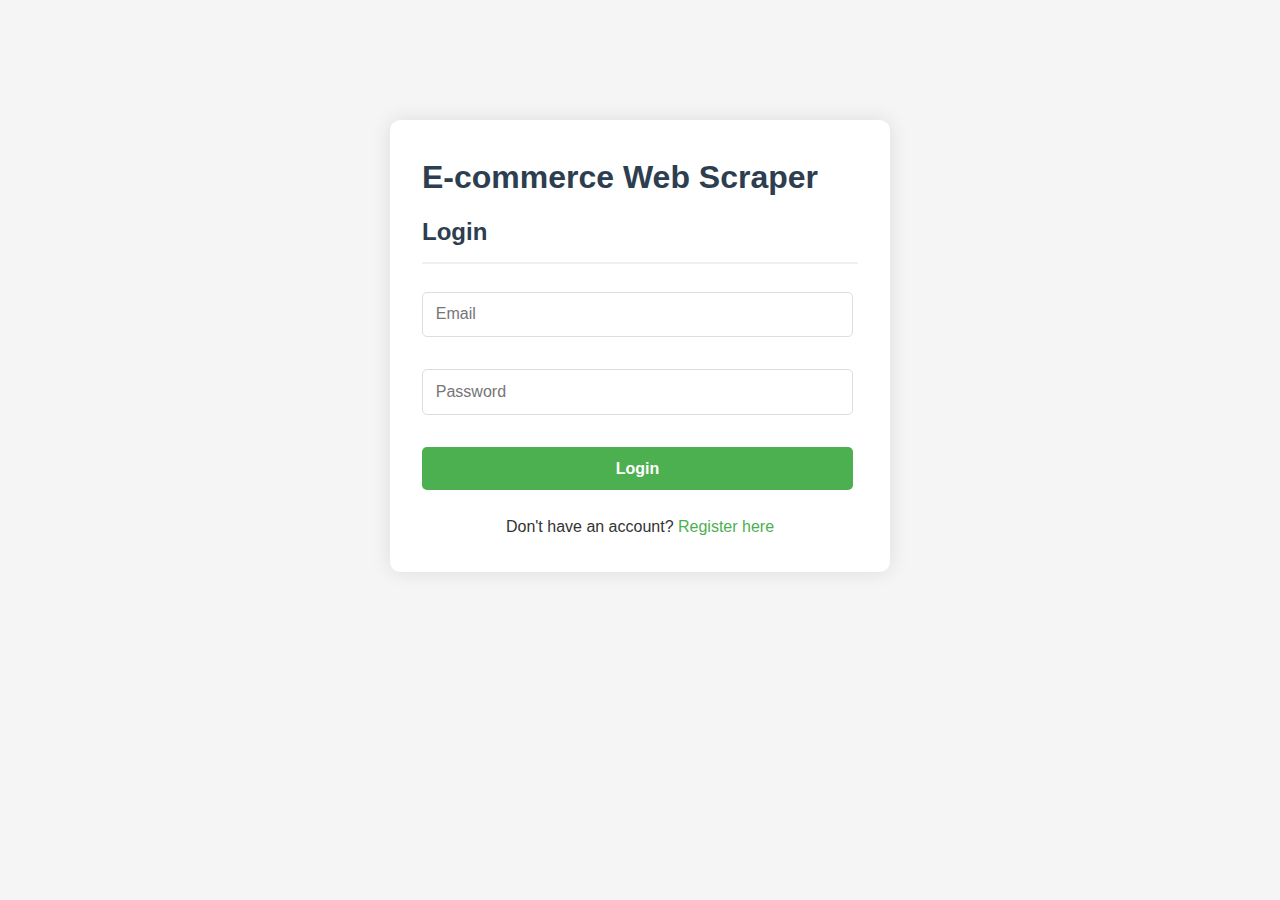
<file: frontend/index.html>
<!DOCTYPE html>
<html lang="en">
<head>
    <meta charset="UTF-8">
    <meta name="viewport" content="width=device-width, initial-scale=1.0">
    <title>E-commerce Product Scraper & Tracker</title>
    <link rel="stylesheet" href="style.css">
</head>
<body>
    <header>
        <h1>E-commerce Web Scraper</h1>
        <button class="logout-btn" onclick="logout()">Logout</button>
    </header>
    
    <main>
        <!-- Search Section -->
        <section class="container search-section">
            <h2>Search Products</h2>
            <div class="search-controls">
                <input type="text" id="searchQuery" placeholder="Enter product name..." />
                <select id="platform">
                    <option value="amazon">Amazon</option>
                    <option value="flipkart">Flipkart</option>
                </select>
                <button onclick="searchProducts()">Search</button>
            </div>
            
            <div class="results-container">
                <table id="resultsTable">
                    <thead>
                        <tr>
                            <th>Title</th>
                            <th>Price</th>
                            <th>Rating</th>
                            <th>Action</th>
                        </tr>
                    </thead>
                    <tbody></tbody>
                </table>
                
                <div class="download-controls">
                    <button id="csvDownload">Download CSV</button>
                    <button id="jsonDownload">Download JSON</button>
                </div>
            </div>
        </section>
        
        <!-- Tracking Section -->
        <section class="container tracking-section">
            <h2>Price Tracker</h2>
            
            <div class="add-tracking">
                <h3>Add a Product for Tracking</h3>
                <div class="tracking-controls">
                    <input type="text" id="trackProductUrl" placeholder="Enter product URL">
                    <input type="number" id="priceThreshold" placeholder="Price Drop Alert (Optional)">
                    <button onclick="trackProduct()">Track Product</button>
                </div>
                <div id="trackingStatus"></div>
            </div>
            
            <div class="tracked-products">
                <h3>Tracked Products</h3>
                <table id="trackedProductsTable">
                    <thead>
                        <tr>
                            <th>Name</th>
                            <th>Platform</th>
                            <th>Current Price</th>
                            <th>Previous Price</th>
                            <th>Last Updated</th>
                            <th>Link</th>
                            <th>Action</th>
                        </tr>
                    </thead>
                    <tbody></tbody>
                </table>
                
                <div class="update-controls">
                    <button onclick="updatePrices()">Update All Prices</button>
                </div>
            </div>
        </section>
    </main>
    
    <script>
        function logout() {
            localStorage.removeItem('token');
            window.location.href = 'login.html';
        }
    </script>
    <script src="script.js"></script>
</body>
</html>
</file>
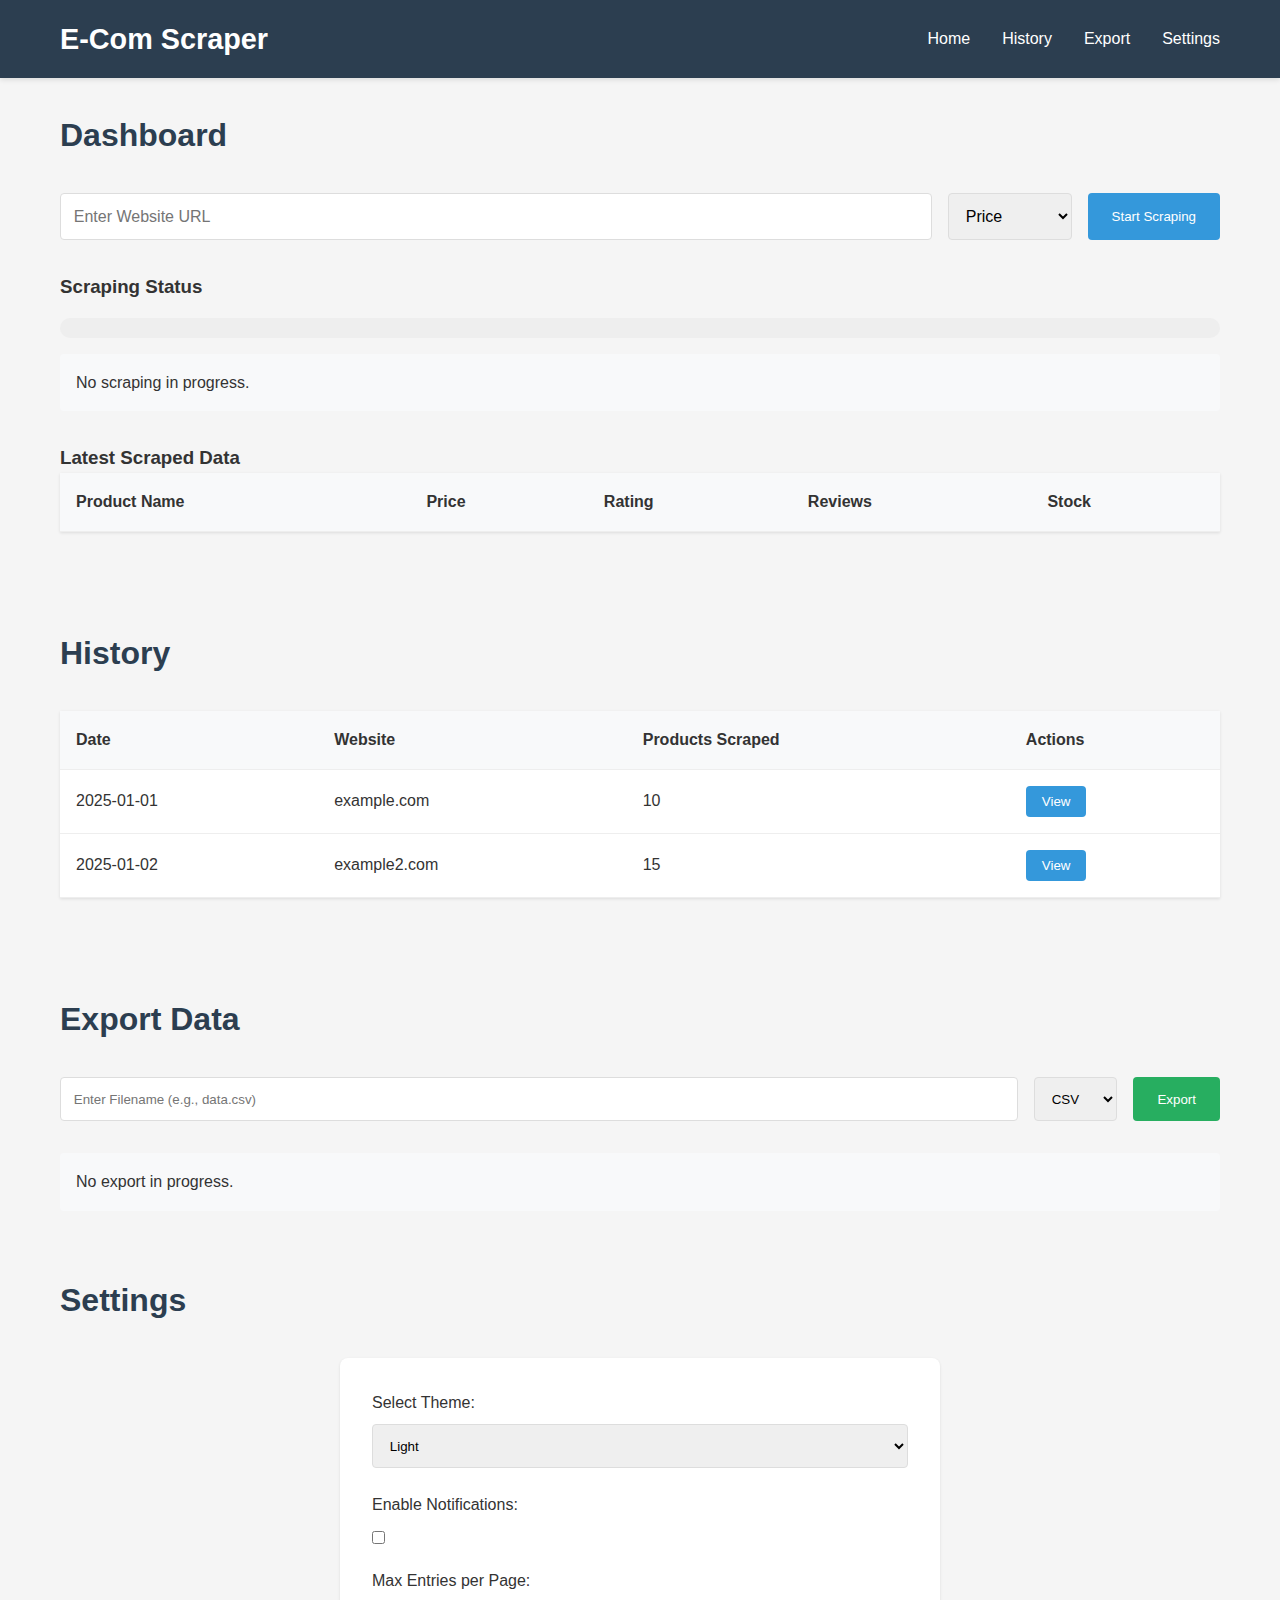
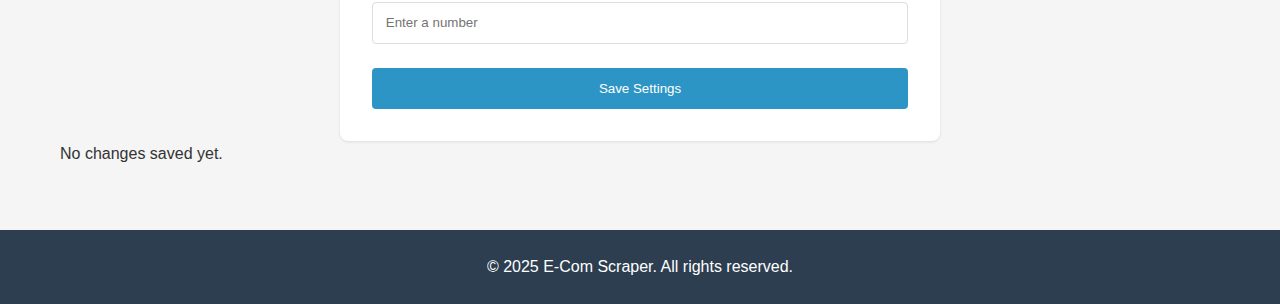
<file: templates/index.html>
<!DOCTYPE html>
<html lang="en">
    <head>
        <meta charset="UTF-8">
        <meta name="viewport" content="width=device-width, initial-scale=1.0">
        <title>E-Commerce Scraper</title>
        <link rel="stylesheet" href="/static/style.css">
    </head>
<body>
    <header class="header">
        <div class="container">
            <h1 class="logo">E-Com Scraper</h1>
            <nav class="nav">
                <a href="#dashboard">Home</a>
                <a href="#history">History</a>
                <a href="#export">Export</a>
                <a href="#settings">Settings</a>
            </nav>
        </div>
    </header>

    <!-- Dashboard Section -->
    <section id="dashboard" class="dashboard">
        <div class="container">
            <h2>Dashboard</h2>
            <div class="input-section">
                <input type="text" id="url-input" placeholder="Enter Website URL">
                <select id="parameters">
                    <option value="price">Price</option>
                    <option value="reviews">Reviews</option>
                    <option value="ratings">Ratings</option>
                    <option value="availability">Availability</option>
                </select>
                <button id="start-btn">Start Scraping</button>
            </div>
            <div class="status">
                <h3>Scraping Status</h3>
                <div id="progress-bar">
                    <div id="progress" style="width: 0%;"></div>
                </div>
                <p id="status-text">No scraping in progress.</p>
            </div>

            <div class="results">
                <h3>Latest Scraped Data</h3>
                <table>
                    <thead>
                        <tr>
                            <th>Product Name</th>
                            <th>Price</th>
                            <th>Rating</th>
                            <th>Reviews</th>
                            <th>Stock</th>
                        </tr>
                    </thead>
                    <tbody id="results-table">
                        <!-- Data will populate here dynamically -->
                    </tbody>
                </table>
            </div>
        </div>
    </section>

    <!-- History Section -->
    <section id="history" class="history">
        <div class="container">
            <h2>History</h2>
            <table>
                <thead>
                    <tr>
                        <th>Date</th>
                        <th>Website</th>
                        <th>Products Scraped</th>
                        <th>Actions</th>
                    </tr>
                </thead>
                <tbody id="history-table">
                    <!-- History data will be dynamically populated -->
                </tbody>
            </table>
        </div>
    </section>

    <!-- Export Section -->
    <section id="export" class="export">
        <div class="container">
            <h2>Export Data</h2>
            <form class="export-form">
                <input type="text" id="filename" placeholder="Enter Filename (e.g., data.csv)">
                <select id="file-format">
                    <option value="csv">CSV</option>
                    <option value="json">JSON</option>
                    <option value="xml">XML</option>
                </select>
                <button type="button" id="export-btn">Export</button>
            </form>

            <div id="export-status">
                <p>No export in progress.</p>
            </div>
        </div>
    </section>

    <section id="settings" class="settings">
        <div class="container">
            <h2>Settings</h2>
            <form class="settings-form">
                <label for="theme-select">Select Theme:</label>
                <select id="theme-select">
                    <option value="light">Light</option>
                    <option value="dark">Dark</option>
                </select>

                <label for="notification-toggle">Enable Notifications:</label>
                <input type="checkbox" id="notification-toggle">

                <label for="max-entries">Max Entries per Page:</label>
                <input type="number" id="max-entries" placeholder="Enter a number" min="1">

                <button type="button" id="save-settings-btn">Save Settings</button>
            </form>

            <div id="settings-status">
                <p>No changes saved yet.</p>
            </div>
        </div>
    </section>

    <!-- Footer -->
    <footer class="footer">
        <div class="container">
            <p>&copy; 2025 E-Com Scraper. All rights reserved.</p>
        </div>
    </footer>
    <script>
        document.getElementById('start-btn').addEventListener('click', () => {
            const url = document.getElementById('url-input').value;
            const parameter = document.getElementById('parameters').value;

            if (!url) {
                alert('Please enter a valid URL.');
                return;
            }

            document.getElementById('status-text').textContent = 'Scraping in progress...';

            let progress = 0;
            const progressInterval = setInterval(() => {
                if (progress >= 100) {
                    clearInterval(progressInterval);
                    document.getElementById('status-text').textContent = 'Scraping completed!';
                    populateResults();
                } else {
                    progress += 20;
                    document.getElementById('progress').style.width = progress + '%';
                }
            }, 500);
        });

        function populateResults() {
            const resultsTable = document.getElementById('results-table');
            resultsTable.innerHTML = `
                <tr>
                    <td>Example Product 1</td>
                    <td>$100</td>
                    <td>4.5</td>
                    <td>150</td>
                    <td>In Stock</td>
                </tr>
                <tr>
                    <td>Example Product 2</td>
                    <td>$200</td>
                    <td>4.0</td>
                    <td>200</td>
                    <td>Out of Stock</td>
                </tr>
            `;
        }
        document.addEventListener('DOMContentLoaded', () => {
            const historyData = [
                { date: '2025-01-01', website: 'example.com', products: 10 },
                { date: '2025-01-02', website: 'example2.com', products: 15 },
            ];

            const historyTable = document.getElementById('history-table');
            historyData.forEach(entry => {
                const row = document.createElement('tr');
                row.innerHTML = `
                    <td>${entry.date}</td>
                    <td>${entry.website}</td>
                    <td>${entry.products}</td>
                    <td><button class="view-btn">View</button></td>
                `;
                historyTable.appendChild(row);
            });
        });
        document.addEventListener('click', (event) => {
            if (event.target.classList.contains('view-btn')) {
                const row = event.target.closest('tr');
                const date = row.children[0].textContent;
                const website = row.children[1].textContent;
                const products = row.children[2].textContent;

                const resultsTable = document.getElementById('results-table');
                resultsTable.innerHTML = `
                    <tr>
                        <td>Example Product from ${website}</td>
                        <td>$100</td>
                        <td>4.5</td>
                        <td>150</td>
                        <td>In Stock</td>
                    </tr>
                    <tr>
                        <td>Example Product from ${website}</td>
                        <td>$200</td>
                        <td>4.0</td>
                        <td>200</td>
                        <td>Out of Stock</td>
                    </tr>
                `;

                document.getElementById('status-text').textContent = `Viewing data from ${website} scraped on ${date}`;
            }
        });
        document.getElementById('export-btn').addEventListener('click', () => {
            const filename = document.getElementById('filename').value;
            const format = document.getElementById('file-format').value;

            if (!filename) {
                alert('Please enter a valid filename.');
                return;
            }

            document.getElementById('export-status').innerHTML = '<p>Exporting data as ' + format.toUpperCase() + '...</p>';

            setTimeout(() => {
                document.getElementById('export-status').innerHTML = '<p>Export completed! Your file "' + filename + '" has been downloaded.</p>';
            }, 2000);
        });
    </script
</body>
</html>
</file>
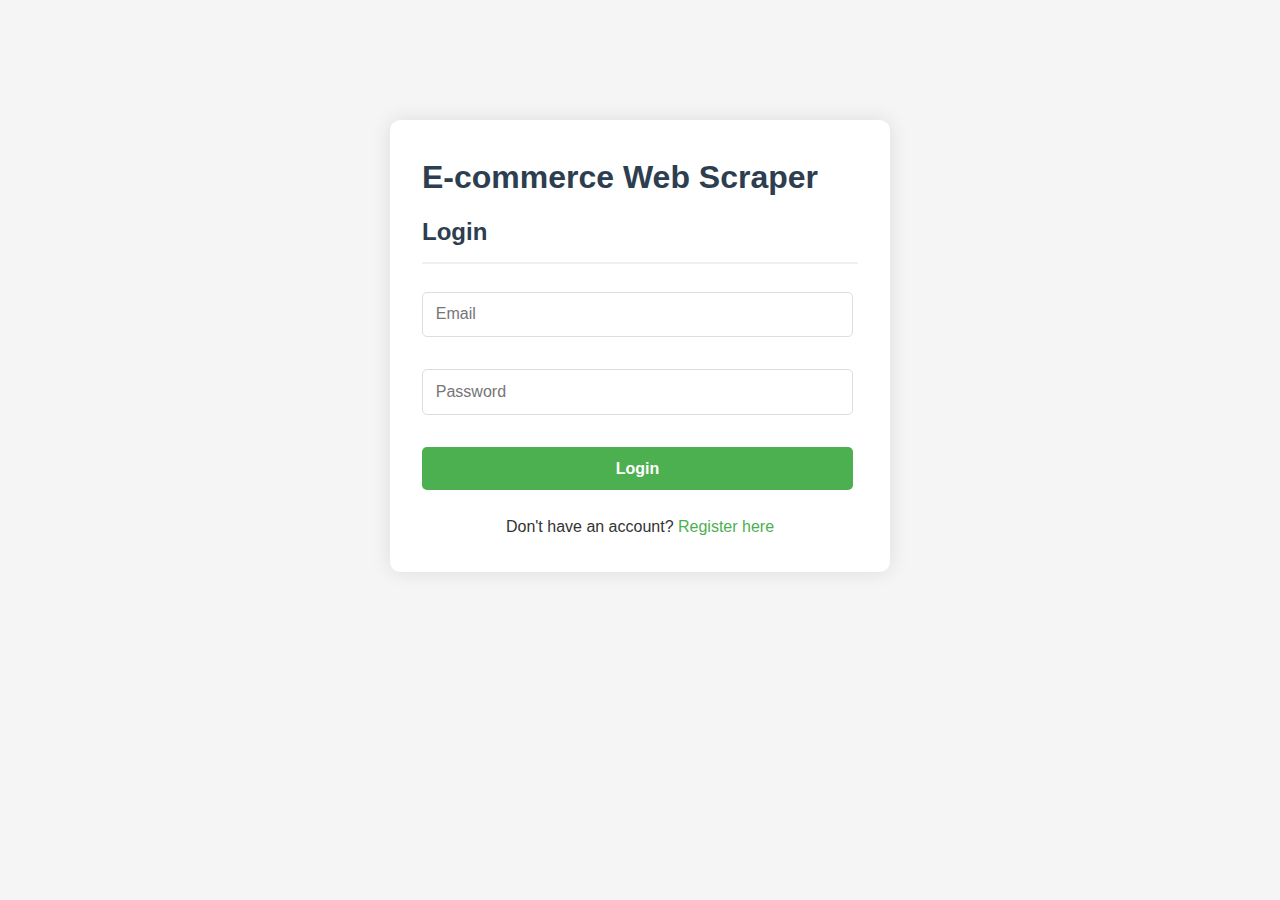
<file: frontend/login.html>
<!DOCTYPE html>
<html lang="en">
<head>
    <meta charset="UTF-8">
    <meta name="viewport" content="width=device-width, initial-scale=1.0">
    <title>Login - E-Commerce Scraper</title>
    <link rel="stylesheet" href="style.css">
</head>
<body>
    <div class="auth-container">
        <h1>E-commerce Web Scraper</h1>
        <h2>Login</h2>
        <form class="auth-form" id="loginForm">
            <input type="email" id="email" placeholder="Email" required>
            <input type="password" id="password" placeholder="Password" required>
            <button type="submit">Login</button>
        </form>
        <div class="auth-links">
            <p>Don't have an account? <a href="register.html">Register here</a></p>
        </div>
    </div>

    <script>
        // Check if already logged in
        document.addEventListener('DOMContentLoaded', () => {
            const token = localStorage.getItem('token');
            if (token) {
                window.location.href = 'index.html';
            }
        });

        document.getElementById('loginForm').addEventListener('submit', async (e) => {
            e.preventDefault();
            const email = document.getElementById('email').value;
            const password = document.getElementById('password').value;
            const loginButton = document.querySelector('#loginForm button');
            
            // Disable button during login attempt
            loginButton.disabled = true;
            loginButton.textContent = 'Logging in...';

            try {
                const response = await fetch('http://localhost:5000/login', {
                    method: 'POST',
                    headers: {
                        'Content-Type': 'application/json',
                    },
                    body: JSON.stringify({ email, password }),
                });

                const data = await response.json();
                console.log("Login response:", data);

                if (response.ok) {
                    // Store token without Bearer prefix - this will be added when making requests
                    localStorage.setItem('token', data.token);
                    localStorage.setItem('user', JSON.stringify(data.user));
                    console.log('Token saved:', data.token);
                    
                    // Redirect after a short delay to ensure token is saved
                    setTimeout(() => {
                        window.location.href = 'index.html';
                    }, 100);
                } else {
                    alert(data.error || 'Login failed');
                    loginButton.disabled = false;
                    loginButton.textContent = 'Login';
                }
            } catch (error) {
                console.error('Error:', error);
                alert('An error occurred during login. Please try again.');
                loginButton.disabled = false;
                loginButton.textContent = 'Login';
            }
        });
    </script>
</body>
</html>
</file>
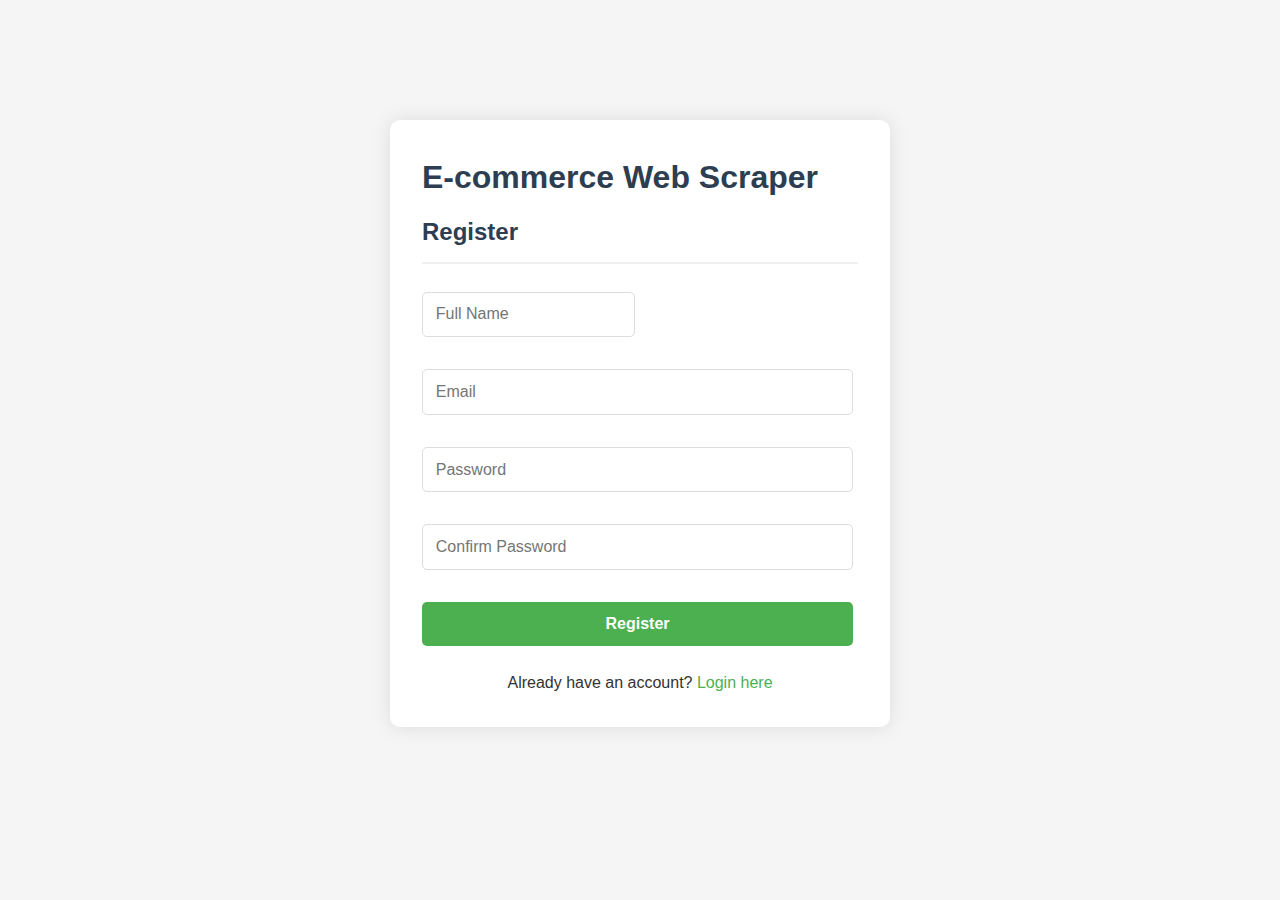
<file: frontend/register.html>
<!DOCTYPE html>
<html lang="en">
<head>
    <meta charset="UTF-8">
    <meta name="viewport" content="width=device-width, initial-scale=1.0">
    <title>Register - E-Commerce Scraper</title>
    <link rel="stylesheet" href="style.css">
</head>
<body>
    <div class="auth-container">
        <h1>E-commerce Web Scraper</h1>
        <h2>Register</h2>
        <form class="auth-form" id="registerForm">
            <input type="text" id="name" placeholder="Full Name" required>
            <input type="email" id="email" placeholder="Email" required>
            <input type="password" id="password" placeholder="Password" required>
            <input type="password" id="confirmPassword" placeholder="Confirm Password" required>
            <button type="submit">Register</button>
        </form>
        <div class="auth-links">
            <p>Already have an account? <a href="login.html">Login here</a></p>
        </div>
    </div>

    <script>
        document.getElementById('registerForm').addEventListener('submit', async (e) => {
            e.preventDefault();
            const name = document.getElementById('name').value;
            const email = document.getElementById('email').value;
            const password = document.getElementById('password').value;
            const confirmPassword = document.getElementById('confirmPassword').value;

            if (password !== confirmPassword) {
                alert('Passwords do not match');
                return;
            }

            try {
                const response = await fetch('http://localhost:5000/register', {
                    method: 'POST',
                    headers: {
                        'Content-Type': 'application/json',
                    },
                    body: JSON.stringify({ name, email, password }),
                });

                const data = await response.json();

                if (response.ok) {
                    alert('Registration successful! Please login.');
                    window.location.href = 'login.html';
                } else {
                    alert(data.error || 'Registration failed');
                }
            } catch (error) {
                console.error('Error:', error);
                alert('An error occurred during registration');
            }
        });
    </script>
</body>
</html>
</file>
<file: frontend/style.css>
/* Global Styles */
* {
    margin: 0;
    padding: 0;
    box-sizing: border-box;
    font-family: 'Segoe UI', Tahoma, Geneva, Verdana, sans-serif;
}

body {
    background-color: #f5f5f5;
    color: #333;
    line-height: 1.6;
    padding: 20px;
}

header {
    max-width: 1000px;
    margin: 0 auto 30px;
    text-align: center;
    display: flex;
    justify-content: space-between;
    align-items: center;
    padding: 1rem 2rem;
}

main {
    max-width: 1000px;
    margin: 0 auto;
}

.container {
    background-color: #fff;
    padding: 25px;
    border-radius: 8px;
    box-shadow: 0 2px 10px rgba(0, 0, 0, 0.1);
    margin-bottom: 40px;
}

h1 {
    color: #2c3e50;
    font-size: 32px;
    margin-bottom: 10px;
}

h2 {
    color: #2c3e50;
    margin-bottom: 20px;
    font-size: 24px;
    border-bottom: 2px solid #f0f0f0;
    padding-bottom: 10px;
}

h3 {
    color: #2c3e50;
    margin: 20px 0 15px;
    font-size: 20px;
}

/* Authentication Styles */
.auth-container {
    max-width: 500px;
    margin: 100px auto;
    padding: 2rem;
    background: white;
    border-radius: 10px;
    box-shadow: 0 0 20px rgba(0, 0, 0, 0.1);
}

.auth-form {
    display: flex;
    flex-direction: column;
    gap: 1rem;
}

.auth-form input {
    padding: 0.8rem;
    border: 1px solid #ddd;
    border-radius: 5px;
    font-size: 1rem;
}

.auth-form button {
    padding: 0.8rem;
    background: #4CAF50;
    color: white;
    border: none;
    border-radius: 5px;
    cursor: pointer;
    font-size: 1rem;
    transition: background 0.3s;
}

.auth-form button:hover {
    background: #45a049;
}

.auth-links {
    margin-top: 1rem;
    text-align: center;
}

.auth-links a {
    color: #4CAF50;
    text-decoration: none;
}

.auth-links a:hover {
    text-decoration: underline;
}

/* Header Styles */
.logout-btn {
    padding: 0.5rem 1rem;
    background-color: #dc3545;
    color: white;
    border: none;
    border-radius: 5px;
    cursor: pointer;
    transition: background-color 0.3s;
}

.logout-btn:hover {
    background-color: #c82333;
}

/* Form Elements */
input,
select,
button {
    padding: 12px;
    margin: 8px 5px 8px 0;
    border: 1px solid #ddd;
    border-radius: 4px;
    font-size: 14px;
}

input[type="text"],
input[type="number"] {
    width: calc(50% - 5px);
}

select {
    width: 20%;
    background-color: #fff;
}

button {
    background-color: #3498db;
    color: white;
    border: none;
    cursor: pointer;
    transition: background-color 0.3s;
    font-weight: 600;
}

button:hover {
    background-color: #2980b9;
}

/* Search Section */
.search-controls {
    display: flex;
    flex-wrap: wrap;
    gap: 10px;
    margin-bottom: 20px;
}

.search-controls input#searchQuery {
    flex: 3;
    min-width: 200px;
}

.search-controls select {
    flex: 1;
    min-width: 120px;
}

.search-controls button {
    flex: 1;
    min-width: 100px;
}

/* Tables */
.results-container, .tracked-products {
    margin-top: 25px;
}

table {
    width: 100%;
    border-collapse: collapse;
    margin-top: 20px;
    overflow-x: auto;
    box-shadow: 0 1px 5px rgba(0, 0, 0, 0.1);
}

th, td {
    padding: 12px 15px;
    border-bottom: 1px solid #ddd;
    text-align: left;
}

th {
    background-color: #f8f9fa;
    font-weight: 600;
    color: #2c3e50;
}

tr:hover {
    background-color: #f8f9fa;
}

/* Download Controls */
.download-controls {
    display: flex;
    justify-content: flex-end;
    gap: 15px;
    margin-top: 20px;
}

.download-controls button {
    padding: 10px 20px;
    background-color: #27ae60;
}

.download-controls button:hover {
    background-color: #219653;
}

.download-controls button#jsonDownload {
    background-color: #e67e22;
}

.download-controls button#jsonDownload:hover {
    background-color: #d35400;
}

/* Tracking Section */
.tracking-controls {
    display: flex;
    flex-wrap: wrap;
    gap: 10px;
    margin-bottom: 15px;
}

.tracking-controls input#trackProductUrl {
    flex: 3;
    min-width: 250px;
}

.tracking-controls input#priceThreshold {
    flex: 1;
    min-width: 150px;
}

.tracking-controls button {
    flex: 1;
    min-width: 120px;
}

#trackingStatus {
    margin: 10px 0;
    padding: 12px;
    border-radius: 4px;
    background-color: #f0f0f0;
    min-height: 20px; /* Ensures visibility even when empty */
}

/* Status message styles */
#trackingStatus.success {
    background-color: #d4edda;
    color: #155724;
    border: 1px solid #c3e6cb;
}

#trackingStatus.error {
    background-color: #f8d7da;
    color: #721c24;
    border: 1px solid #f5c6cb;
}

#trackingStatus.info {
    background-color: #d1ecf1;
    color: #0c5460;
    border: 1px solid #bee5eb;
}

.update-controls {
    display: flex;
    justify-content: flex-end;
    margin-top: 20px;
}

.update-controls button {
    background-color: #9b59b6;
}

.update-controls button:hover {
    background-color: #8e44ad;
}

/* Footer */
footer {
    max-width: 1000px;
    margin: 0 auto;
    text-align: center;
    padding: 20px 0;
    color: #7f8c8d;
    font-size: 14px;
}

/* Responsive Design */
@media screen and (max-width: 768px) {
    .search-controls, .tracking-controls {
        flex-direction: column;
        gap: 5px;
    }

    .search-controls input, 
    .search-controls select,
    .search-controls button,
    .tracking-controls input,
    .tracking-controls button {
        width: 100%;
        margin-right: 0;
        flex: none;
    }

    .download-controls {
        flex-direction: column;
        align-items: flex-end;
    }

    table {
        display: block;
        overflow-x: auto;
    }
}

.remove-btn {
    padding: 0.5rem 1rem;
    background-color: #dc3545;
    color: white;
    border: none;
    border-radius: 5px;
    cursor: pointer;
    transition: background-color 0.3s;
}

.remove-btn:hover {
    background-color: #c82333;
}
</file>
<file: static/style.css>
/* Global Styles */
* {
    margin: 0;
    padding: 0;
    box-sizing: border-box;
}

body {
    font-family: 'Arial', sans-serif;
    line-height: 1.6;
    color: #333;
    background-color: #f5f5f5;
}

.container {
    max-width: 1200px;
    margin: 0 auto;
    padding: 0 20px;
}

/* Header Styles */
.header {
    background-color: #2c3e50;
    padding: 1rem 0;
    box-shadow: 0 2px 5px rgba(0, 0, 0, 0.1);
}

.header .container {
    display: flex;
    justify-content: space-between;
    align-items: center;
}

.logo {
    color: #fff;
    font-size: 1.8rem;
    font-weight: bold;
}

.nav {
    display: flex;
    gap: 2rem;
}

.nav a {
    color: #fff;
    text-decoration: none;
    font-weight: 500;
    transition: color 0.3s ease;
}

.nav a:hover {
    color: #3498db;
}

/* Section Styles */
section {
    padding: 2rem 0;
}

section h2 {
    color: #2c3e50;
    margin-bottom: 2rem;
    font-size: 2rem;
}

/* Dashboard Styles */
.input-section {
    display: flex;
    gap: 1rem;
    margin-bottom: 2rem;
}

#url-input {
    flex: 1;
    padding: 0.8rem;
    border: 1px solid #ddd;
    border-radius: 4px;
    font-size: 1rem;
}

#parameters {
    padding: 0.8rem;
    border: 1px solid #ddd;
    border-radius: 4px;
    font-size: 1rem;
    cursor: pointer;
}

#start-btn {
    padding: 0.8rem 1.5rem;
    background-color: #3498db;
    color: white;
    border: none;
    border-radius: 4px;
    cursor: pointer;
    transition: background-color 0.3s ease;
}

#start-btn:hover {
    background-color: #2980b9;
}

/* Progress Bar Styles */
.status {
    margin-bottom: 2rem;
}

#progress-bar {
    width: 100%;
    height: 20px;
    background-color: #eee;
    border-radius: 10px;
    overflow: hidden;
    margin: 1rem 0;
}

#progress {
    height: 100%;
    background-color: #2ecc71;
    transition: width 0.3s ease;
}

/* Table Styles */
table {
    width: 100%;
    border-collapse: collapse;
    background-color: white;
    box-shadow: 0 1px 3px rgba(0, 0, 0, 0.1);
    margin-bottom: 2rem;
}

th, td {
    padding: 1rem;
    text-align: left;
    border-bottom: 1px solid #eee;
}

th {
    background-color: #f8f9fa;
    font-weight: 600;
}

/* Export Section Styles */
.export-form {
    display: flex;
    gap: 1rem;
    margin-bottom: 2rem;
}

#filename {
    flex: 1;
    padding: 0.8rem;
    border: 1px solid #ddd;
    border-radius: 4px;
}

#file-format {
    padding: 0.8rem;
    border: 1px solid #ddd;
    border-radius: 4px;
    cursor: pointer;
}

#export-btn {
    padding: 0.8rem 1.5rem;
    background-color: #27ae60;
    color: white;
    border: none;
    border-radius: 4px;
    cursor: pointer;
    transition: background-color 0.3s ease;
}

#export-btn:hover {
    background-color: #219a52;
}

/* Settings Section Styles */
.settings-form {
    background-color: white;
    padding: 2rem;
    border-radius: 8px;
    box-shadow: 0 1px 3px rgba(0, 0, 0, 0.1);
    max-width: 600px;
    margin: 0 auto;
}

.settings-form label {
    display: block;
    margin-bottom: 0.5rem;
    font-weight: 500;
    
}

.settings-form select,
.settings-form input[type="number"] {
    width: 100%;
    padding: 0.8rem;
    margin-bottom: 1.5rem;
    border: 1px solid #ddd;
    border-radius: 4px;
    cursor: pointer;
}

.settings-form input[type="checkbox"] {
    margin-bottom: 1.5rem;
    cursor: pointer;
}

#save-settings-btn {
    width: 100%;
    padding: 0.8rem;
    background-color: #2d95c5;
    color: white;
    border: none;
    border-radius: 4px;
    cursor: pointer;
    transition: background-color 0.3s ease;
}

#save-settings-btn:hover {
    background-color: #2980b9;
}

/* Footer Styles */
.footer {
    background-color: #2c3e50;
    color: white;
    padding: 1.5rem 0;
    text-align: center;
    margin-top: 2rem;
}

/* Responsive Design */
@media (max-width: 768px) {
    .input-section,
    .export-form {
        flex-direction: column;
    }
    
    .nav {
        gap: 1rem;
    }
    
    table {
        display: block;
        overflow-x: auto;
    }
    
    .settings-form {
        padding: 1rem;
    }
}

/* Status Messages */
#status-text,
#export-status p {
    padding: 1rem;
    background-color: #f8f9fa;
    border-radius: 4px;
    margin-top: 1rem;
}

/* Utility Classes */
.view-btn {
    padding: 0.5rem 1rem;
    background-color: #3498db;
    color: white;
    border: none;
    border-radius: 4px;
    cursor: pointer;
    transition: background-color 0.3s ease;
}

.view-btn:hover {
    background-color: #2980b9;
}
</file>
